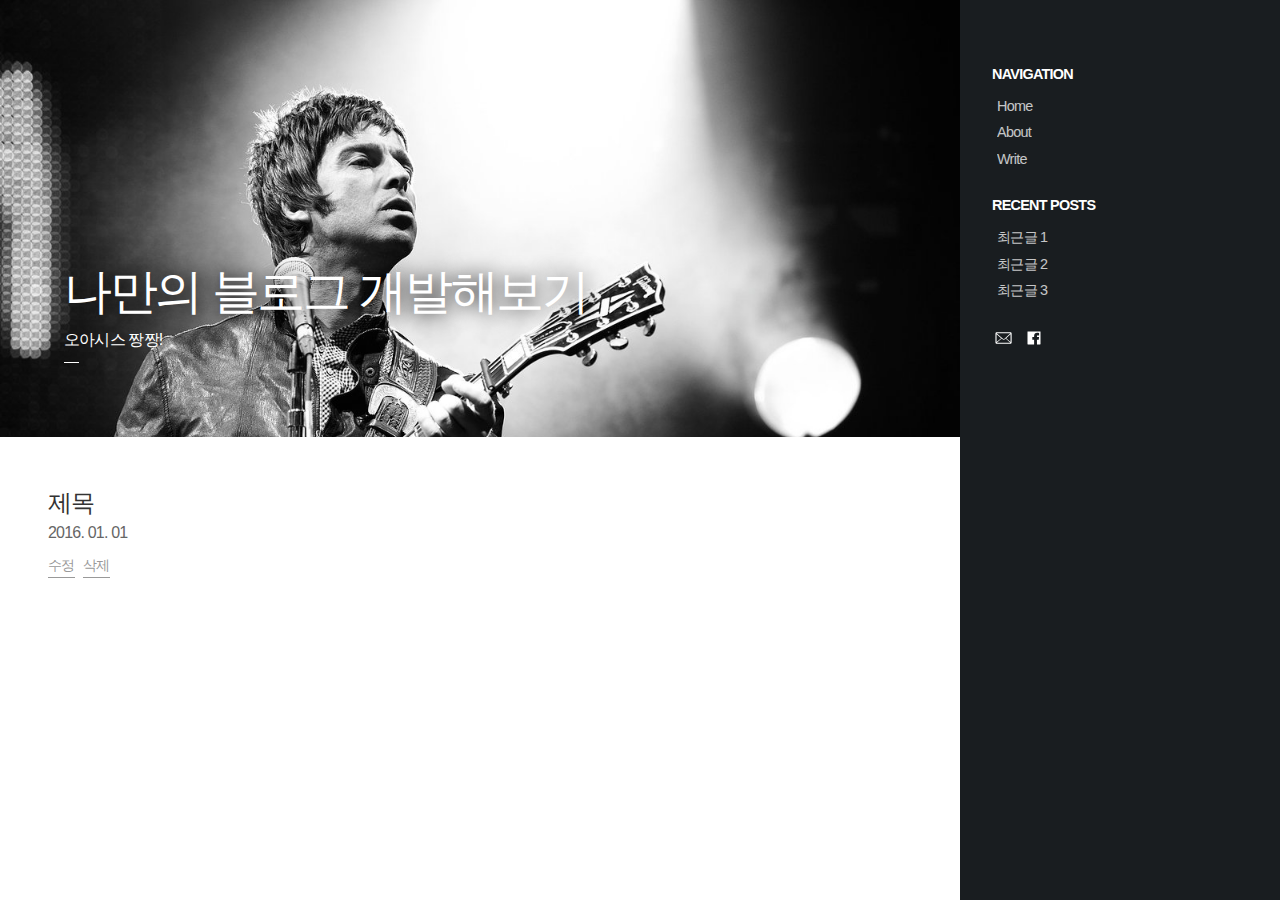
<file: 03/index.html>
<!DOCTYPE html>
<html>
<head>
	<title>SULLIVANPROJECT</title>
	<meta charset="UTF-8">
	<link rel="stylesheet" href="./stylesheets/normalize.css">
	<link rel="stylesheet" href="./stylesheets/index.css">
</head>
<body>
	<header>
		<h1>나만의 블로그 개발해보기</h1>
		<p>오아시스 짱짱!</p>
		<div class="line"></div>
	</header>
	<section id="list">
		<article>
			<h2>제목</h2>
			<p>2016. 01. 01</p>
			<a href="./edit.html"><button>수정</button></a>
			<a href="/delete"><button>삭제</button></a>
		</article>
	</section>
	<aside>
		<h3>NAVIGATION</h3>
		<ul>
			<li><a href="/">Home</a></li>
			<li>About</li>
			<li><a href="./write.html">Write</a></li>
		</ul>
		<h3>RECENT POSTS</h3>
		<ul>
			<li>최근글 1</li>
			<li>최근글 2</li>
			<li>최근글 3</li>
		</ul>
		<div class="action">
			<a href="mailto:hiddenest12@gmail.com">
				<img src="./images/email.svg" alt="Email">
			</a>
			<a href="http://dimigo.hs.kr">
				<img src="./images/fb.svg" alt="Facebook">
			</a>
		</div>
	</aside>
</body>
</html>
</file>
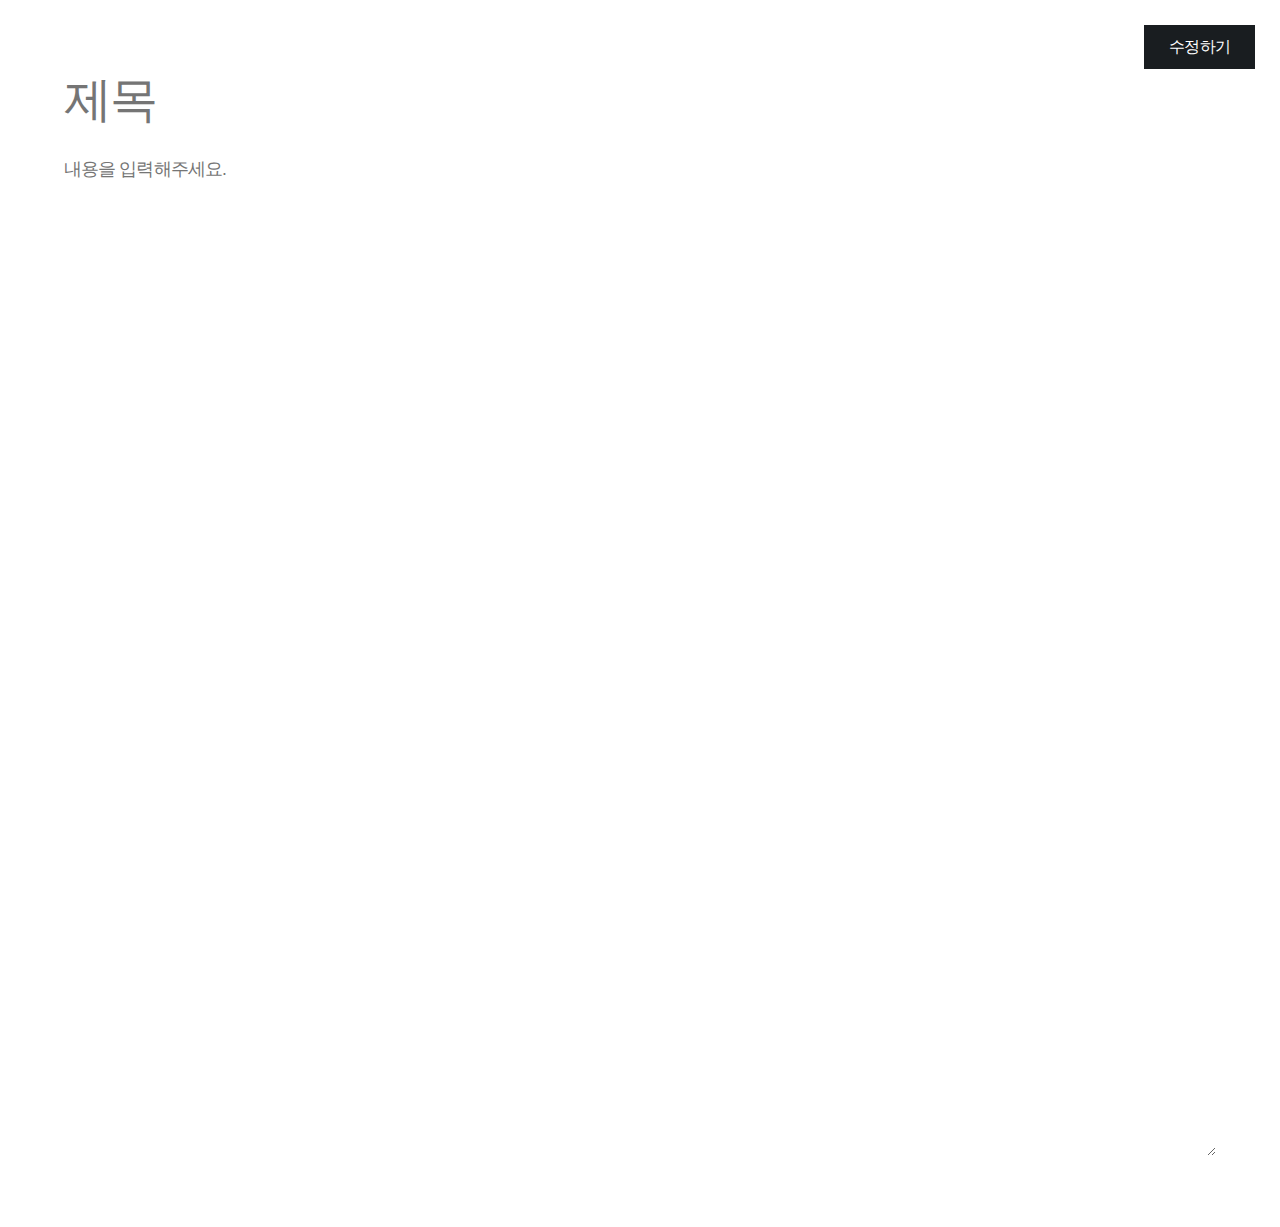
<file: 03/edit.html>
<!DOCTYPE html>
<html>
<head>
	<title>SULLIVANPROJECT</title>
	<meta charset="UTF-8">
	<link rel="stylesheet" href="./stylesheets/normalize.css">
	<link rel="stylesheet" href="./stylesheets/index.css">
</head>
<body>
	<section id="write">
		<article>
			<form method="POST" action="">
				<input type="submit" value="수정하기">
				<input type="text" name="title" placeholder="제목" value="" required>
				<textarea name="body" placeholder="내용을 입력해주세요." required></textarea>
			</form>
		</article>
	</section>
</body>
</html>
</file>
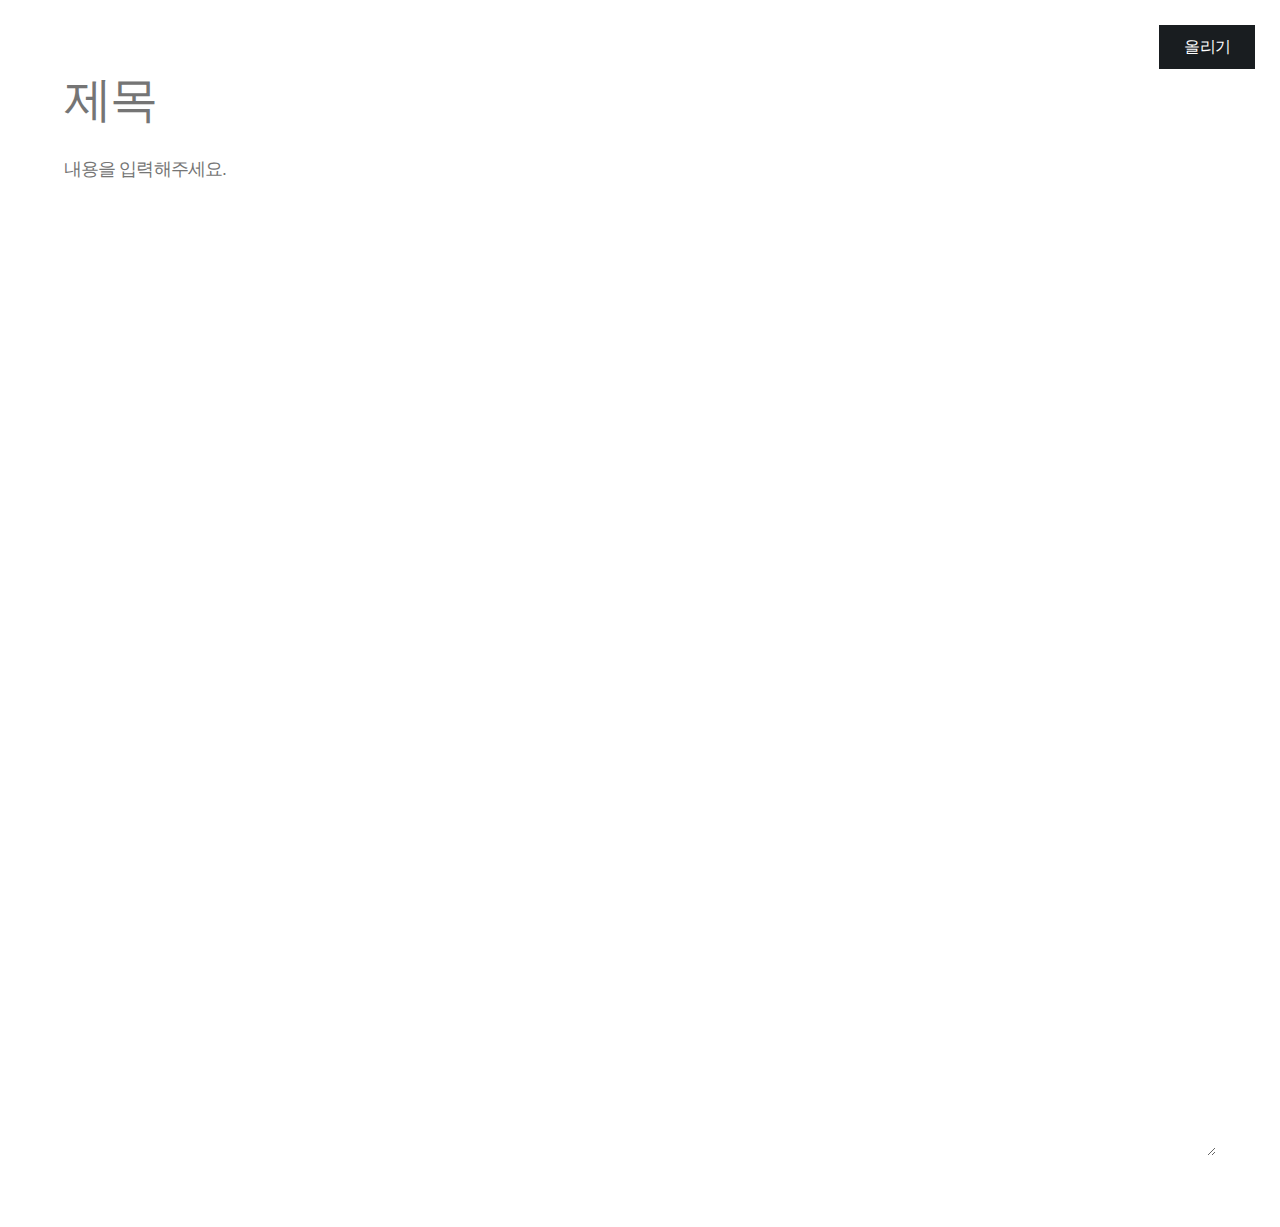
<file: 03/write.html>
<!DOCTYPE html>
<html>
<head>
	<title>SULLIVANPROJECT</title>
	<meta charset="UTF-8">
	<link rel="stylesheet" href="./stylesheets/normalize.css">
	<link rel="stylesheet" href="./stylesheets/index.css">
</head>
<body>
	<section id="write">
		<article>
			<form method="POST" action="">
				<input type="submit" value="올리기">
				<input type="text" name="title" placeholder="제목" required>
				<textarea name="body" placeholder="내용을 입력해주세요." required></textarea>
			</form>
		</article>
	</section>
</body>
</html>
</file>
<file: 03/stylesheets/index.css>
header, section {
	width: 75%;
}

header {
	width: 65%;
	padding: 5%;
	padding-top: 20%;
	background-image: url('../images/bg.jpg');
	background-size: cover;
	color: white;
}

header h1 {
	font-size: 3em;
	text-shadow: 0px 0px 20px black;
}

.line {
	width: 15px;
	border-top: 1px solid white;
	margin: 10px 0;
}

section {
	width: 75%;
}

section article {
	padding: 5%;
	color: #666;
}

section article .line {
	border-top: 1px solid black;
}

section article:nth-child(2n) {
	background-color: #f9f9f9;
}

section article h2 {
	font-size: 1.5em;
	color: #333;
}

#list article button {
	display: inline-block;
	margin-top: 10px;
	font-size: 0.9em;
	color: #999;
	border: none;
	border-bottom: 1px solid #999;
	background: none;
	margin-right: 5px;
}

#list article button:hover {
	color: crimson;
	border-bottom-color: crimson;
}

#write {
	width: 100%;
}

#write input[type=text], #write textarea {
	display: inline-block;
	width: 100%;
	background: none;
	font-size: 1.1em;
	line-height: 1.5;
}

#write textarea {
	height: 1000px;
}

#write input[type=text] {
	font-size: 3em;
	margin-bottom: 20px;
}

#write input[type=submit] {
	position: fixed;
	top: 25px;
	right: 25px;
	padding: 10px 25px;
	background-color: #191d20;
	color: white;
}

#write input[type=submit]:hover {
	background-color: crimson;
}


aside {
	position: fixed;
	top: 0;
	right: 0;
	width: 20%;
	height: 100%;
	padding: 2.5%;
	padding-top: 5%;
	background-color: #191d20;
	font-size: 0.9em;
	color: white;
}

aside h3 {
	font-weight: bold;
	margin-bottom: 10px;
}

aside ul {
	margin-left: 5px;
	margin-bottom: 25px;
}

aside ul li {
	margin-bottom: 5px;
	opacity: 0.75;
}

aside ul li a {
	color: white;
}

aside ul li:hover {
	opacity: 1;
}

aside .action a {
	display: inline-block;
	margin-right: 5px;
}

aside .action img {
	height: 22.5px;
}
</file>
